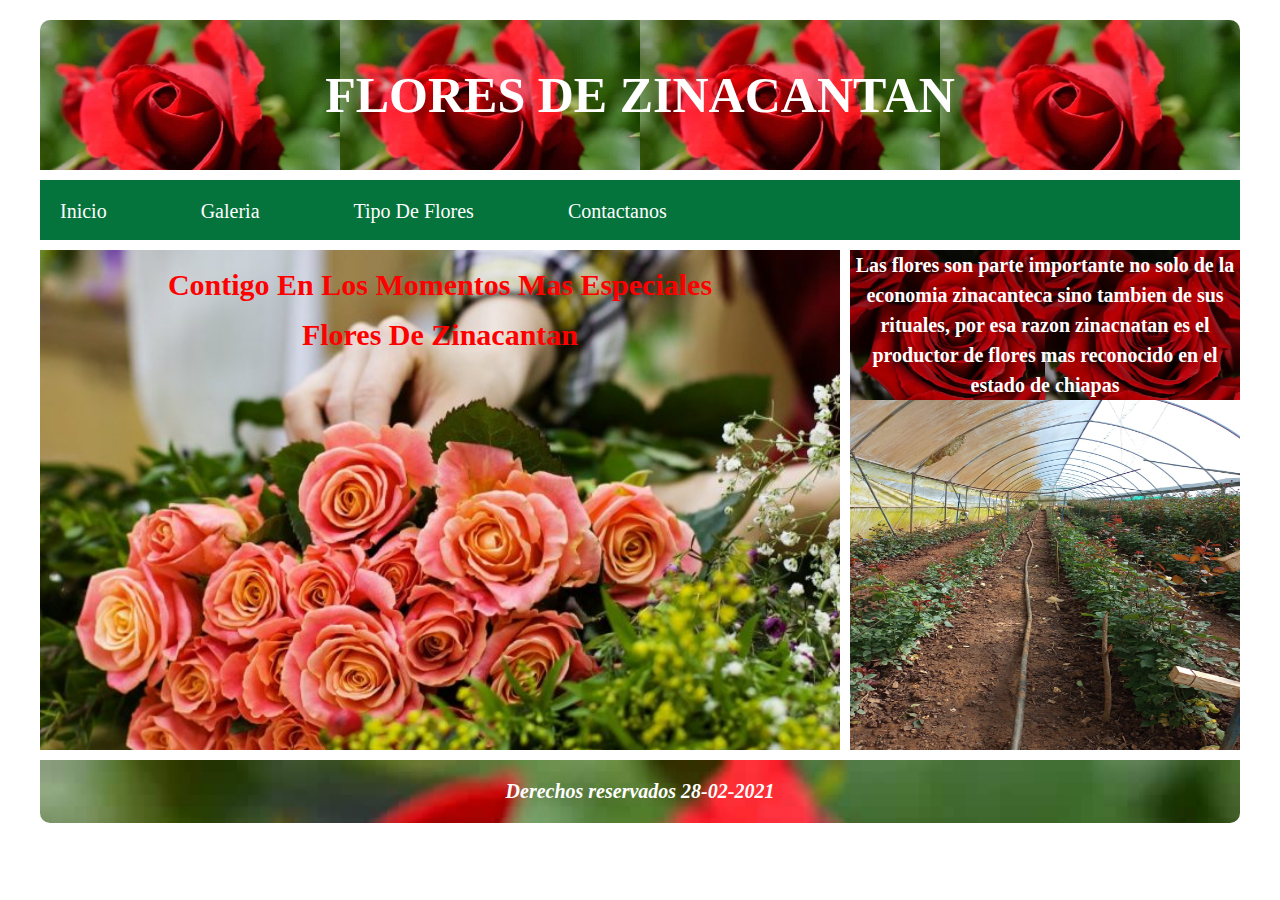
<file: index.html>
<!DOCTYPE html>
<html lang="es">
<head>
	<meta charset="utf-8">
	<meta name="viewport" content="width=device-width, initial-scale=1.0">
    <meta http-equiv="X-UA-Compatible" content="ie=edge">
	<link rel="stylesheet" type="text/css" href="miestilio.css">
	<style type="text/css">
	#contenedor aside h2 p {
	text-align: justify;
}
    </style>
	<title>FLORES</title>
	<link rel="shortcut icon" href="img/Logo.png" type="image/x-icon">
	<link href="https://fonts.googleapis.com/css?family=Open+Sans:300,400,700,800&display=swap" rel="stylesheet"> 
</head>
<body>
	
	<div id="contenedor">
		<header>
			<h1>FLORES DE ZINACANTAN</h1>
		</header>
		<nav >
  			<ul>
    			<li><a href="#">Inicio</a></li>
    			<li><a href="TipoFlores.html#ancla1">Galeria</a></li>
   			    <li><a href="TipoFlores.html">Tipo De Flores</a></li>
   			    <li><a href="TipoFlores.html#ancla2">Contactanos</a></li>
  			</ul>
        </nav>
		<section id="contenido">
			<article>
				<h3>Contigo En Los Momentos Mas Especiales<br>
					Flores De Zinacantan
				</h3>
				
			</article>
		</section>
	<aside id="public">
	  <h3>
	  	<p>
	  		Las flores son parte importante no solo de la economia zinacanteca sino tambien de sus rituales, por esa razon zinacnatan es el productor de flores mas reconocido en el estado de chiapas
	  	</p>
	  	<p><img src="img/imver2.jpg" width="390" height="350" alt="inv"></p>
	  	
	  </h3>
	</aside>
		<footer>
			<h2>Derechos reservados 28-02-2021</h2>
		</footer>
	</div>


</body>
</html>
</file>
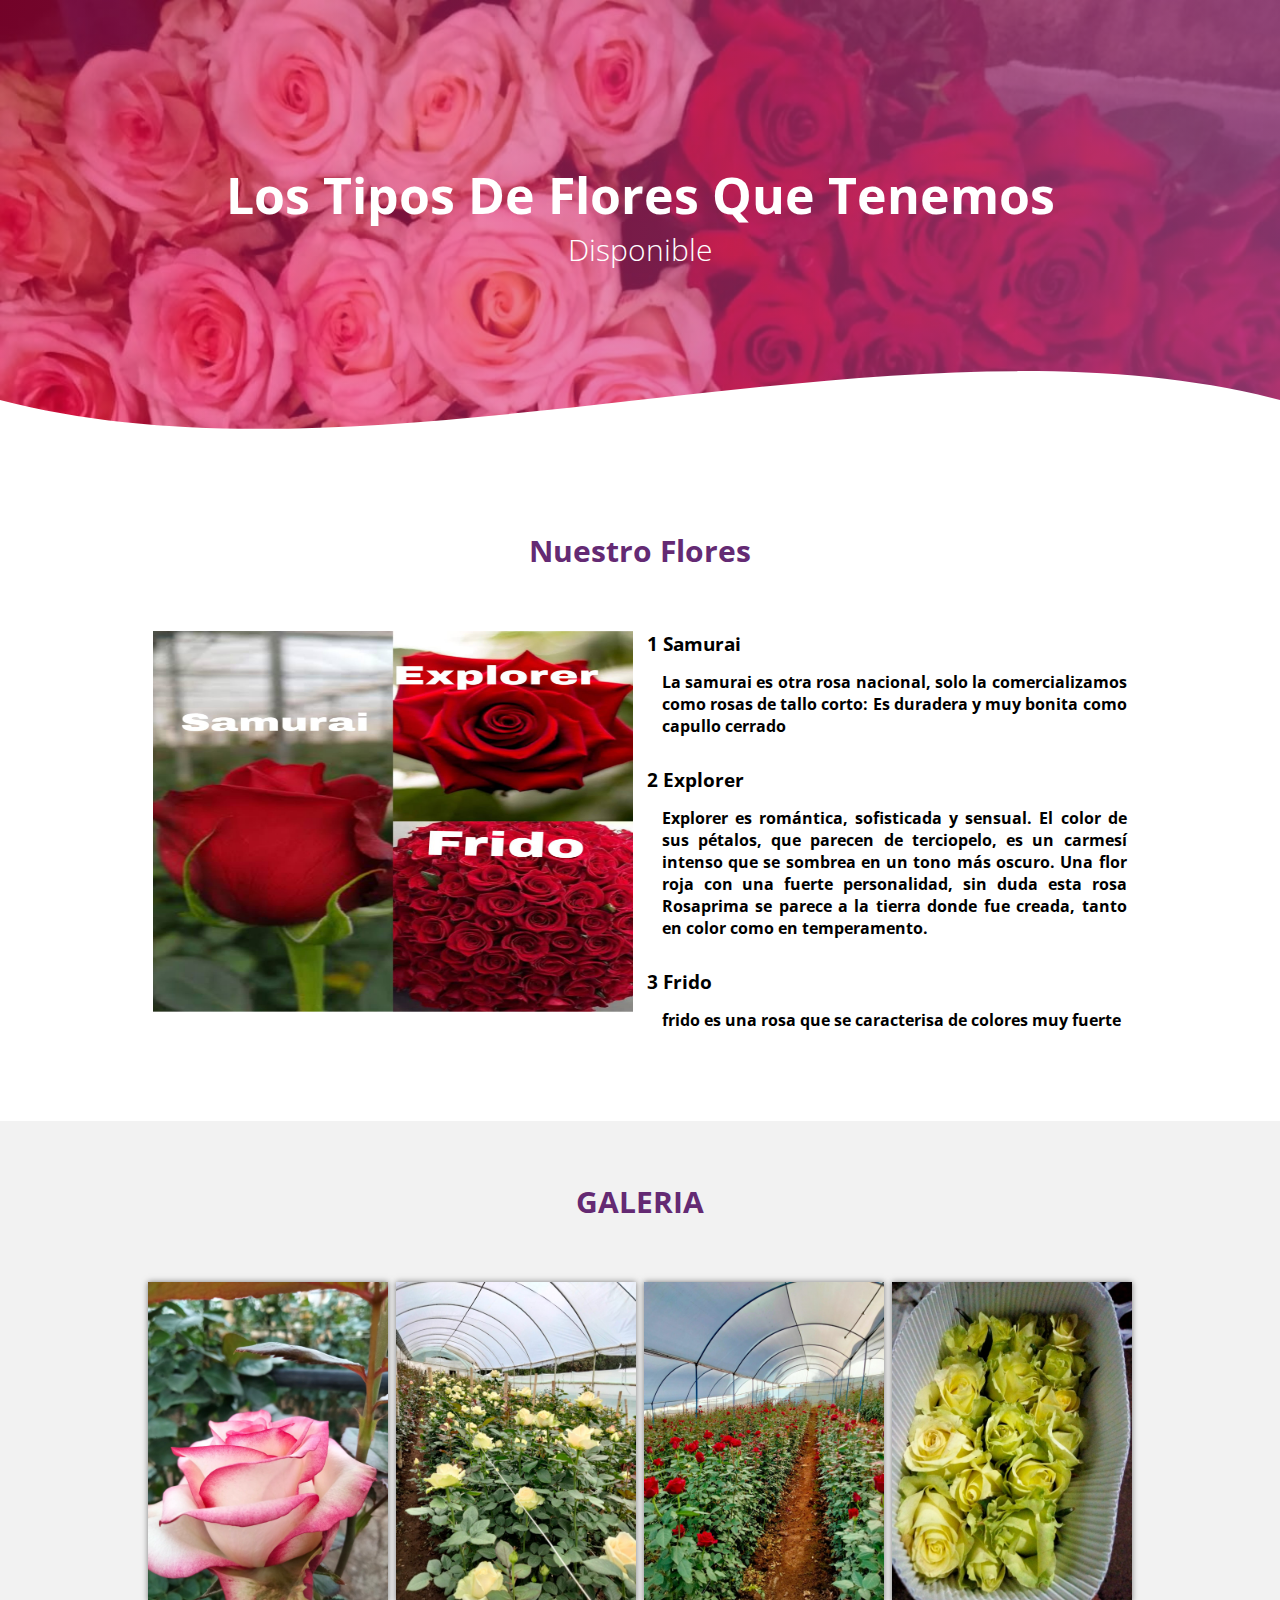
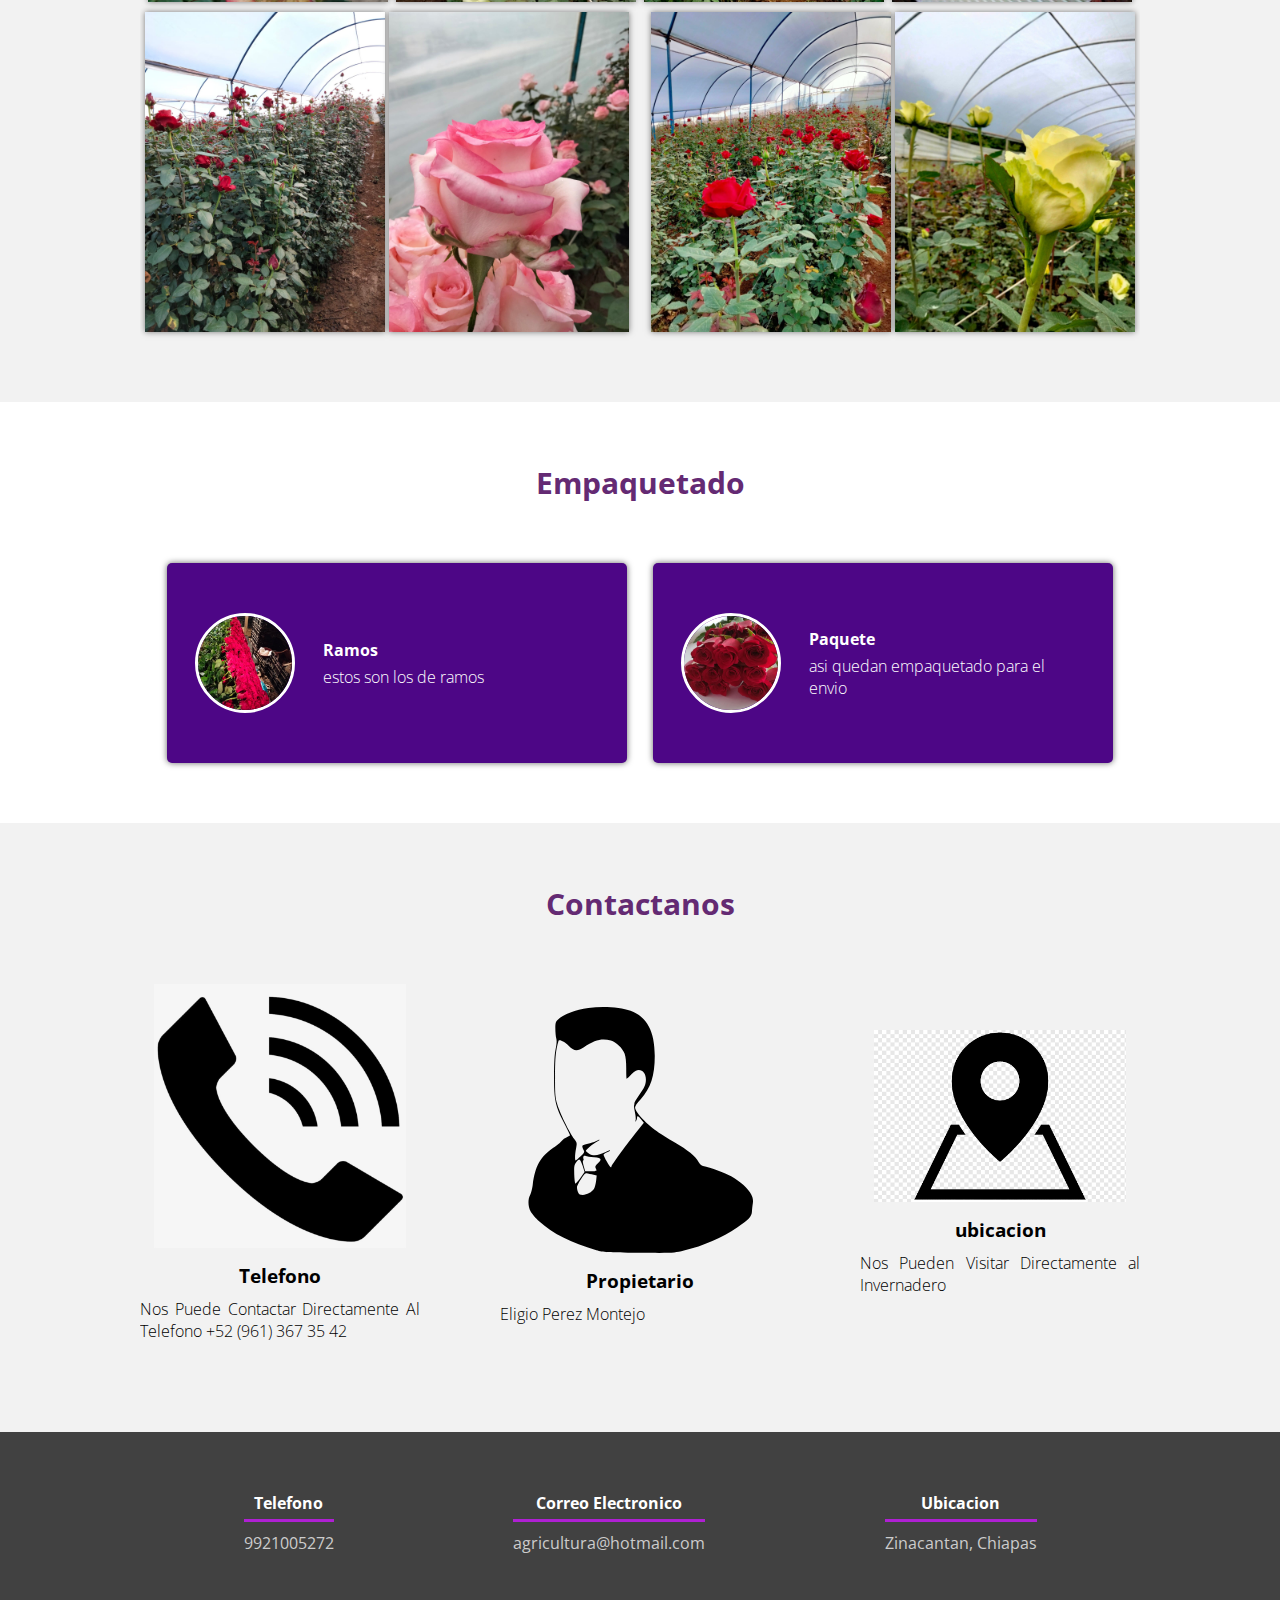
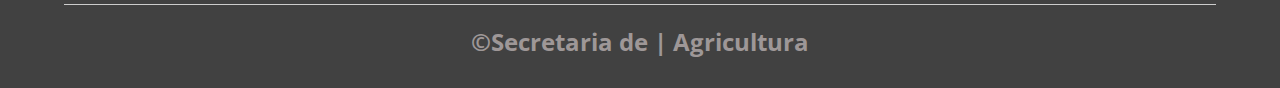
<file: TipoFlores.html>
<!DOCTYPE html>
<html lang="es">

<head>
    <meta charset="UTF-8">
    <meta name="viewport" content="width=device-width, initial-scale=1.0">
    <meta http-equiv="X-UA-Compatible" content="ie=edge">
    <title>Tipo De Flores</title>
    <link rel="shortcut icon" href="img/Logo.png" type="image/x-icon">
    <link rel="stylesheet" href="css/estilos.css">
    <link href="https://fonts.googleapis.com/css?family=Open+Sans:300,400,700,800&display=swap" rel="stylesheet"> 
</head>

<body>
    <header>
        
        <section class="textos-header">
            <h1>Los Tipos De Flores Que Tenemos</h1>
            <h2>Disponible</h2>
        </section>
        <div class="wave" style="height: 150px; overflow: hidden;"><svg viewBox="0 0 500 150" preserveAspectRatio="none"
                style="height: 100%; width: 100%;">
                <path d="M0.00,49.98 C150.00,150.00 349.20,-50.00 500.00,49.98 L500.00,150.00 L0.00,150.00 Z"
                    style="stroke: none; fill: #fff;"></path>
            </svg></div>
    </header>
    <main>
        <section class="contenedor sobre-nosotros">
            <h2 class="titulo">Nuestro Flores</h2>
            <div class="contenedor-sobre-nosotros">
                <img src="img/color.jpeg" alt="" width="81%" height="381" class="imagen-about-us">
                <div class="contenido-textos">
                  <h3>1 Samurai</h3>
                  <p>La samurai es otra rosa nacional, solo la comercializamos como rosas de tallo corto: Es duradera y muy bonita como capullo cerrado</p>
                    <h3>2 Explorer</h3>
                  <p>Explorer es romántica, sofisticada y sensual. El color de sus pétalos, que parecen de terciopelo, es un carmesí intenso que se sombrea en un tono más oscuro. Una flor roja con una fuerte personalidad, sin duda esta rosa Rosaprima se parece a la tierra donde fue creada, tanto en color como en temperamento.</p>
                    <h3>3 Frido</h3>
                    <p>frido es una rosa que se caracterisa de colores muy fuerte </p>
                </div>
            </div>
        </section>
        <section class="portafolio">
            <div class="contenedor">
                <h2 id="ancla1" class="titulo">GALERIA</h2>
                <div class="galeria-port">
                    <div class="imagen-port">
                        <img src="img/img1.jpg" alt="">
                        <div class="hover-galeria">
                            <img src="img/icono1.png" alt="">
                            <p>Flores</p>
                        </div>
                    </div>
                    <div class="imagen-port">
                        <img src="img/img2.jpg" alt="">
                        <div class="hover-galeria">
                            <img src="img/icono1.png" alt="">
                            <p>Flores</p>
                        </div>
                    </div>
                    <div class="imagen-port">
                        <img src="img/img4.jpg" alt="">
                        <div class="hover-galeria">
                            <img src="img/icono1.png" alt="">
                            <p>Flores</p>
                      </div>
                  </div>
                  <div class="imagen-port">
                        <img src="img/img5.jpg" alt="">
                        <div class="hover-galeria">
                            <img src="img/icono1.png" alt="">
                            <p>Samurai</p>
                        </div>
                    </div>
                    <div class="imagen-port"> <img src="img/img9.jpg" alt="">
                      <div class="hover-galeria"> <img src="img/icono1.png" alt="">
                        <p>Flores</p>
                      </div>
                    </div>
                    <div class="imagen-port"> <img src="img/img10.jpg" alt="">
                      <div class="hover-galeria"> <img src="img/icono1.png" alt="">
                        <p>Flores</p>
                      </div>
                    </div>
                    <p>&nbsp;</p>
                    <p>&nbsp;</p>
                    <div class="imagen-port">
                        <img src="img/img6.jpg" alt="">
                        <div class="hover-galeria">
                            <img src="img/icono1.png" alt="">
                            <p>Flores</p>
                      </div>
                  </div>
                    <div class="imagen-port">
                        <img src="img/img7.jpg" alt="">
                        <div class="hover-galeria">
                            <img src="img/icono1.png" alt="">
                            <p>Flores</p>
                        </div>
                    </div>
                </div>
            </div>
        </section>
        <section class="clientes contenedor">
            <h2 class="titulo">Empaquetado</h2>
            <div class="cards">
                <div class="card">
                    <img src="img/img3.jpg" alt="">
                    <div class="contenido-texto-card">
                      <h4>Ramos</h4>
                        <p>estos son los de ramos </p>
                    </div>
                </div>
                <div class="card">
                    <img src="img/face2.jpg" alt="">
                    <div class="contenido-texto-card">
                        <h4>Paquete</h4>
                        <p>asi quedan empaquetado para el envio</p>
                    </div>
                </div>
            </div>
        </section>
        <section class="about-services">
            <div class="contenedor">
                <h2 id="ancla2" class="titulo">Contactanos</h2>
                <div class="servicio-cont">
                    <div class="servicio-ind">
                        <img src="img/ilustracion1.svg" alt="">
                        <h3>Telefono</h3>
                        <p>Nos Puede Contactar Directamente Al Telefono +52 (961) 367 35 42</p>
                    </div>
                    <div class="servicio-ind">
                        <img src="img/persona.svg" alt="">
                        <h3>Propietario</h3>
                        <p>Eligio Perez Montejo</p>
                    </div>
                    <div class="servicio-ind">
                        <a href="https://www.google.com.mx/maps/@16.7616525,-92.7127666,153m/data=!3m1!1e3"> <img src="img/maps.svg" alt=""></a>
                       
                        <h3>ubicacion</h3>
                        <p> Nos Pueden Visitar Directamente al Invernadero </p>
                    </div>
                </div>
            </div>
        </section>
    </main>
    <footer>
        <div class="contenedor-footer">
            <div class="content-foo">
                <h4>Telefono</h4>
                <p>9921005272</p>
            </div>
            <div class="content-foo">
                <h4>Correo Electronico</h4>
                <p>agricultura@hotmail.com</p>
            </div>
            <div class="content-foo">
                <h4>Ubicacion</h4>
                <p>Zinacantan, Chiapas</p>
            </div>
        </div>
        <h2 class="titulo-final">&copy;Secretaria de | Agricultura</h2>
    </footer>
</body>

</html>
</file>
<file: miestilio.css>
* {
	margin: 0px;
	padding: 0px;
	box-sizing: border-box;
}
body {
	background: white;
	background-size: 100%;

	
	
}
#contenedor{
	width: 1200px;
	margin: auto;
	margin-top:20px;
	margin-bottom:20px;
	border-radius:10px;
	overflow: hidden;

}
header{
	height: 150px;
	background: url("Flor-roja.jpg");
	background-size: 25%;
}
header h1{
	font-size:50px;
	text-align: center;
	line-height: 150px;
	color: white;
}
/*contenedor de menu principal*/
nav{
	margin-top: 10px;
	background:#04733C;
	background-size: 100%;
	height: 60px;
/*la etiqueta a*/	
}
ul li a{
	font-size: 20px;
	text-decoration: none;
	color: white;
	padding: 20px;
	display: block;
	margin-right: 50px;
	text-align: left; 
}
/*la etiqueta li*/
ul li{
	display: inline-block;
	text-align:center;
}
ul li a:hover{
	background: #ef8354;
}
#contenido{
	height: 500px;
	width: 800px;
	float: left;
	background: url("3.jpg");
	background-size: 115%;
	margin-top: 10px;
	margin-bottom: 10px;
	margin-right: 10px
}

#contenido h3{
	font-size: 30px;
	text-align: center;
	line-height:50px;
	color: red;
	margin-top: 10px;
}
#public{
	width: 390px;
	height: 500px;
	background: url("rosa-samurai.jpg");
	background-size: 50%;
	margin-top: 10px;
	float: right;
}

#public h3{
	font-size: 20px;
	text-align: center;
	line-height:30px;
	color: white;

}


footer{
	background: url("Flor-roja.jpg");
	clear: both;
	color: white;
	background-size: 100%;
}
footer h2{
	font-size: 20px;
	text-align: center;
	padding: 20px;
	font-style: italic;
}
</file>
<file: css/estilos.css>
* {
    margin: 0;
    padding: 0;
    box-sizing: border-box;
}

body {
    font-family: 'open sans';
}

.contenedor {
    padding: 60px 0;
    width: 90%;
    max-width: 1000px;
    margin: auto;
    overflow: hidden;
}

.titulo {
    color: #642a73;
    font-size: 30px;
    text-align: center;
    margin-bottom: 60px;
}

/* Header */

header {
    width: 100%;
    height: 500px;
    background: #bc4e9c;
    /* fallback for old browsers */
    background: -webkit-linear-gradient(to right, hsla(340, 95%, 50%, 0.459), hsla(317, 45%, 52%, 0.664)), url(../img/portada.jpg);
    /* Chrome 10-25, Safari 5.1-6 */
    background: linear-gradient(to right, hsla(340, 95%, 50%, 0.459), hsla(317, 45%, 52%, 0.664)), url(../img/portada.jpg);
    /* W3C, IE 10+/ Edge, Firefox 16+, Chrome 26+, Opera 12+, Safari 7+ */
    background-size: cover;
    background-attachment: fixed;
    position: relative;
}

nav{
    text-align: right;
    padding: 30px 50px 0 0;
}

nav > a{
    color:#fff;
    font-weight: 300;
    text-decoration: none;
    margin-right: 10px;
}

nav > a:hover{
    text-decoration: underline;
}

header .textos-header{
    display: flex;
    height: 430px;
    width: 100%;
    align-items: center;
    justify-content: center;
    flex-direction: column;
    text-align: center;
}

.textos-header h1{
    font-size: 50px;
    color:#fff;
}

.textos-header h2{
    font-size: 30px;
    font-weight: 300;
    color:#fff;
}

.wave{
    position: absolute;
    bottom: 0;
    width: 100%;
}

/* About us */

main .sobre-nosotros{
    padding: 30px 0 60px 0;
}
.contenedor-sobre-nosotros{
    display: flex;
    justify-content: space-evenly;
}

.imagen-about-us{
    width: 48%;
}

.sobre-nosotros .contenido-textos{
    width: 48%;
}

.contenido-textos h3{
    margin-bottom: 15px;
}

.contenido-textos h3 span{
    background: #4d0686;
    color: #fff;
    border-radius: 50%;
    display: inline-block;
    text-align: center;
    width: 30px;
    height: 30px;
    padding: 2px;
    box-shadow: 0 0 6px 0 rgba(0, 0, 0, .5);
    margin-right: 5px;
}

.contenido-textos p{
	padding: 0px 0px 30px 15px;
	font-weight: bold;
	text-align: justify;
}

/* Galeria */


.portafolio{
    background: #f2f2f2;
}

.galeria-port{
    display: flex;
    justify-content: space-evenly;
    flex-wrap: wrap;
}

.imagen-port{
    width: 24%;
    margin-bottom: 10px;
    overflow: hidden;
    position: relative;
    cursor: pointer;
    box-shadow: 0 0 6px 0 rgba(0, 0, 0, .5);
}

.imagen-port > img{
    width: 100%;
    height: 100%;
    object-fit: cover;
    display: block;
}

.hover-galeria{
    position: absolute;
    width: 100%;
    height: 100%;
    top: 0;
    transform: scale(0);
    background: hsla(273,91%,27%, 0.7);
    transition: transform .5s;
    display: flex;
    justify-content: center;
    align-items: center;
    flex-direction: column;
}

.hover-galeria img{
    width: 40px;
}

.hover-galeria p{
    color: #fff;
}

.imagen-port:hover .hover-galeria{
    transform: scale(1);
}

/* Clients */

.cards{
    display: flex;
    justify-content: space-evenly;
}

.cards .card{
    background: #4d0686;
    display: flex;
    width: 46%;
    height: 200px;
    align-items: center;
    justify-content: space-evenly;
    border-radius: 5px;
    box-shadow: 0 0 6px 0 rgba(0, 0, 0, 0.6);
}

.cards .card img{
    width: 100px;
    height: 100px;
    object-fit: cover;
    border: 3px solid #fff;
    border-radius: 50%;
    display: block;
}

.cards .card > .contenido-texto-card{
    width: 60%;
    color: #fff;
}

.cards .card > .contenido-texto-card p{
    font-weight: 300;
    padding-top: 5px;
}

/*  Our team */

.about-services{
    background: #f2f2f2;
    padding-bottom: 30px;
}


.servicio-cont{
    display:flex;
    justify-content: space-between;
    align-items: center;
}

.servicio-ind{
    width: 28%;
    text-align: center;
}

.servicio-ind img{
    width: 90%;
}

.servicio-ind h3{
    margin: 10px 0;
}

.servicio-ind p{
    font-weight: 300;
    text-align: justify;
}

/* footer */

footer{
    background: #414141;
    padding: 60px 0 30px 0;
    margin: auto;
    overflow: hidden;
}

.contenedor-footer{
    display: flex;
    width: 90%;
    justify-content: space-evenly;
    margin: auto;
    padding-bottom: 50px;
    border-bottom: 1px solid #ccc;
}

.content-foo{
    text-align: center;
}

.content-foo h4{
    color: #fff;
    border-bottom: 3px solid #af20d3;
    padding-bottom: 5px;
    margin-bottom: 10px;
}

.content-foo p{
    color: #ccc;
}

.titulo-final{
    text-align: center;
    font-size: 24px;
    margin: 20px 0 0 0;
    color: #9e9797;
}

@media screen and (max-width:900px){
    header{
        background-position: center;
    }

    .contenedor-sobre-nosotros{
        flex-direction: column;
        justify-content: center;
        align-items: center;
    }

    .sobre-nosotros .contenido-textos{
        width: 90%;
    }

    .imagen-about-us{
        width: 90%;
    }

    /* Galeria */

    .imagen-port{
        width: 44%;
    }

    /* Clientes */

    .cards{
        flex-direction: column;
        justify-content: center;
        align-items: center;
    }

    .cards .card{
        width: 90%;
    }

    .cards .card:first-child{
        margin-bottom: 30px;
    }

    /* servicios */

    .servicio-cont{
        justify-content: center;
        flex-direction: column;
    }

    .servicio-ind{
        width: 100%;
        text-align: center;
    }

    .servicio-ind:nth-child(1), .servicio-ind:nth-child(2){
        margin-bottom: 60px;
    }

    .servicio-ind img{
        width: 90%;
    }
}

@media screen and (max-width:500px){
    nav{
        text-align: center;
        padding: 30px 0 0 0;
    }

    nav > a{
        margin-right: 5px;
    }

    .textos-header h1{
        font-size: 35px;
    }

    .textos-header h2{
        font-size: 20px;
    }

    /* ABOUT US */

    .imagen-about-us{
        margin-bottom: 60px;
        width: 99%;
    }

    .sobre-nosotros .contenido-textos{
        width: 95%;
    }

    /* Galeria */

    .imagen-port{
        width: 95%;
    }

    /* Clients */

    .cards .card{
        height: 450px;
        display: flex;
        flex-direction: column;
        align-items: center;
    }

    .cards .card img{
        width: 90px;
        height: 90px;
    }

    /* Footer */

    .contenedor-footer{
        flex-direction: column;
        border: none;
    }

    .content-foo{
        margin-bottom: 20px;
        text-align: center;
    }

    .content-foo h4{
        border: none;
    }

    .content-foo p{
        color: #ccc;
        border-bottom: 1px solid #f2f2f2;
        padding-bottom: 20px;
    }

    .titulo-final{
        font-size: 20px;
    }
}
</file>
